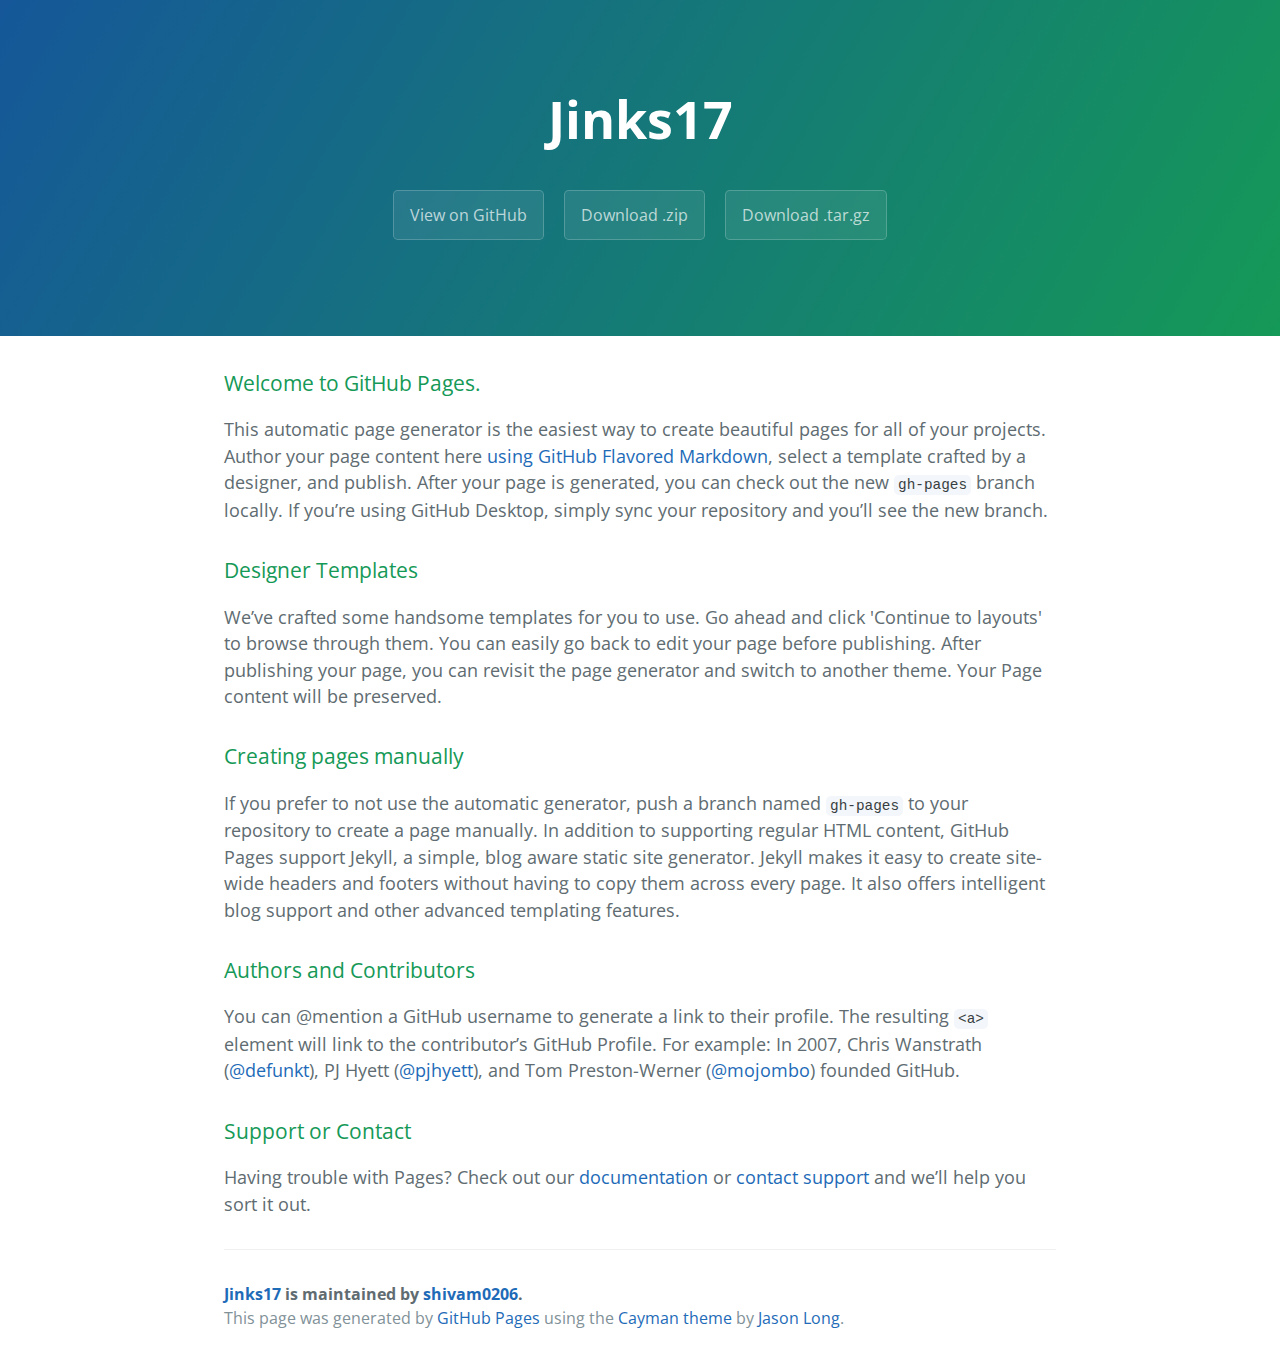
<file: index.html>
<!DOCTYPE html>
<html lang="en-us">
  <head>
    <meta charset="UTF-8">
    <title>Jinks17 by shivam0206</title>
    <meta name="viewport" content="width=device-width, initial-scale=1">
    <link rel="stylesheet" type="text/css" href="stylesheets/normalize.css" media="screen">
    <link href='https://fonts.googleapis.com/css?family=Open+Sans:400,700' rel='stylesheet' type='text/css'>
    <link rel="stylesheet" type="text/css" href="stylesheets/stylesheet.css" media="screen">
    <link rel="stylesheet" type="text/css" href="stylesheets/github-light.css" media="screen">
  </head>
  <body>
    <section class="page-header">
      <h1 class="project-name">Jinks17</h1>
      <h2 class="project-tagline"></h2>
      <a href="https://github.com/shivam0206/jinks17" class="btn">View on GitHub</a>
      <a href="https://github.com/shivam0206/jinks17/zipball/master" class="btn">Download .zip</a>
      <a href="https://github.com/shivam0206/jinks17/tarball/master" class="btn">Download .tar.gz</a>
    </section>

    <section class="main-content">
      <h3>
<a id="welcome-to-github-pages" class="anchor" href="#welcome-to-github-pages" aria-hidden="true"><span aria-hidden="true" class="octicon octicon-link"></span></a>Welcome to GitHub Pages.</h3>

<p>This automatic page generator is the easiest way to create beautiful pages for all of your projects. Author your page content here <a href="https://guides.github.com/features/mastering-markdown/">using GitHub Flavored Markdown</a>, select a template crafted by a designer, and publish. After your page is generated, you can check out the new <code>gh-pages</code> branch locally. If you’re using GitHub Desktop, simply sync your repository and you’ll see the new branch.</p>

<h3>
<a id="designer-templates" class="anchor" href="#designer-templates" aria-hidden="true"><span aria-hidden="true" class="octicon octicon-link"></span></a>Designer Templates</h3>

<p>We’ve crafted some handsome templates for you to use. Go ahead and click 'Continue to layouts' to browse through them. You can easily go back to edit your page before publishing. After publishing your page, you can revisit the page generator and switch to another theme. Your Page content will be preserved.</p>

<h3>
<a id="creating-pages-manually" class="anchor" href="#creating-pages-manually" aria-hidden="true"><span aria-hidden="true" class="octicon octicon-link"></span></a>Creating pages manually</h3>

<p>If you prefer to not use the automatic generator, push a branch named <code>gh-pages</code> to your repository to create a page manually. In addition to supporting regular HTML content, GitHub Pages support Jekyll, a simple, blog aware static site generator. Jekyll makes it easy to create site-wide headers and footers without having to copy them across every page. It also offers intelligent blog support and other advanced templating features.</p>

<h3>
<a id="authors-and-contributors" class="anchor" href="#authors-and-contributors" aria-hidden="true"><span aria-hidden="true" class="octicon octicon-link"></span></a>Authors and Contributors</h3>

<p>You can @mention a GitHub username to generate a link to their profile. The resulting <code>&lt;a&gt;</code> element will link to the contributor’s GitHub Profile. For example: In 2007, Chris Wanstrath (<a href="https://github.com/defunkt" class="user-mention">@defunkt</a>), PJ Hyett (<a href="https://github.com/pjhyett" class="user-mention">@pjhyett</a>), and Tom Preston-Werner (<a href="https://github.com/mojombo" class="user-mention">@mojombo</a>) founded GitHub.</p>

<h3>
<a id="support-or-contact" class="anchor" href="#support-or-contact" aria-hidden="true"><span aria-hidden="true" class="octicon octicon-link"></span></a>Support or Contact</h3>

<p>Having trouble with Pages? Check out our <a href="https://help.github.com/pages">documentation</a> or <a href="https://github.com/contact">contact support</a> and we’ll help you sort it out.</p>

      <footer class="site-footer">
        <span class="site-footer-owner"><a href="https://github.com/shivam0206/jinks17">Jinks17</a> is maintained by <a href="https://github.com/shivam0206">shivam0206</a>.</span>

        <span class="site-footer-credits">This page was generated by <a href="https://pages.github.com">GitHub Pages</a> using the <a href="https://github.com/jasonlong/cayman-theme">Cayman theme</a> by <a href="https://twitter.com/jasonlong">Jason Long</a>.</span>
      </footer>

    </section>

  
  </body>
</html>
</file>
<file: stylesheets/stylesheet.css>
* {
  box-sizing: border-box; }

body {
  padding: 0;
  margin: 0;
  font-family: "Open Sans", "Helvetica Neue", Helvetica, Arial, sans-serif;
  font-size: 16px;
  line-height: 1.5;
  color: #606c71; }

a {
  color: #1e6bb8;
  text-decoration: none; }
  a:hover {
    text-decoration: underline; }

.btn {
  display: inline-block;
  margin-bottom: 1rem;
  color: rgba(255, 255, 255, 0.7);
  background-color: rgba(255, 255, 255, 0.08);
  border-color: rgba(255, 255, 255, 0.2);
  border-style: solid;
  border-width: 1px;
  border-radius: 0.3rem;
  transition: color 0.2s, background-color 0.2s, border-color 0.2s; }
  .btn + .btn {
    margin-left: 1rem; }

.btn:hover {
  color: rgba(255, 255, 255, 0.8);
  text-decoration: none;
  background-color: rgba(255, 255, 255, 0.2);
  border-color: rgba(255, 255, 255, 0.3); }

@media screen and (min-width: 64em) {
  .btn {
    padding: 0.75rem 1rem; } }

@media screen and (min-width: 42em) and (max-width: 64em) {
  .btn {
    padding: 0.6rem 0.9rem;
    font-size: 0.9rem; } }

@media screen and (max-width: 42em) {
  .btn {
    display: block;
    width: 100%;
    padding: 0.75rem;
    font-size: 0.9rem; }
    .btn + .btn {
      margin-top: 1rem;
      margin-left: 0; } }

.page-header {
  color: #fff;
  text-align: center;
  background-color: #159957;
  background-image: linear-gradient(120deg, #155799, #159957); }

@media screen and (min-width: 64em) {
  .page-header {
    padding: 5rem 6rem; } }

@media screen and (min-width: 42em) and (max-width: 64em) {
  .page-header {
    padding: 3rem 4rem; } }

@media screen and (max-width: 42em) {
  .page-header {
    padding: 2rem 1rem; } }

.project-name {
  margin-top: 0;
  margin-bottom: 0.1rem; }

@media screen and (min-width: 64em) {
  .project-name {
    font-size: 3.25rem; } }

@media screen and (min-width: 42em) and (max-width: 64em) {
  .project-name {
    font-size: 2.25rem; } }

@media screen and (max-width: 42em) {
  .project-name {
    font-size: 1.75rem; } }

.project-tagline {
  margin-bottom: 2rem;
  font-weight: normal;
  opacity: 0.7; }

@media screen and (min-width: 64em) {
  .project-tagline {
    font-size: 1.25rem; } }

@media screen and (min-width: 42em) and (max-width: 64em) {
  .project-tagline {
    font-size: 1.15rem; } }

@media screen and (max-width: 42em) {
  .project-tagline {
    font-size: 1rem; } }

.main-content :first-child {
  margin-top: 0; }
.main-content img {
  max-width: 100%; }
.main-content h1, .main-content h2, .main-content h3, .main-content h4, .main-content h5, .main-content h6 {
  margin-top: 2rem;
  margin-bottom: 1rem;
  font-weight: normal;
  color: #159957; }
.main-content p {
  margin-bottom: 1em; }
.main-content code {
  padding: 2px 4px;
  font-family: Consolas, "Liberation Mono", Menlo, Courier, monospace;
  font-size: 0.9rem;
  color: #383e41;
  background-color: #f3f6fa;
  border-radius: 0.3rem; }
.main-content pre {
  padding: 0.8rem;
  margin-top: 0;
  margin-bottom: 1rem;
  font: 1rem Consolas, "Liberation Mono", Menlo, Courier, monospace;
  color: #567482;
  word-wrap: normal;
  background-color: #f3f6fa;
  border: solid 1px #dce6f0;
  border-radius: 0.3rem; }
  .main-content pre > code {
    padding: 0;
    margin: 0;
    font-size: 0.9rem;
    color: #567482;
    word-break: normal;
    white-space: pre;
    background: transparent;
    border: 0; }
.main-content .highlight {
  margin-bottom: 1rem; }
  .main-content .highlight pre {
    margin-bottom: 0;
    word-break: normal; }
.main-content .highlight pre, .main-content pre {
  padding: 0.8rem;
  overflow: auto;
  font-size: 0.9rem;
  line-height: 1.45;
  border-radius: 0.3rem; }
.main-content pre code, .main-content pre tt {
  display: inline;
  max-width: initial;
  padding: 0;
  margin: 0;
  overflow: initial;
  line-height: inherit;
  word-wrap: normal;
  background-color: transparent;
  border: 0; }
  .main-content pre code:before, .main-content pre code:after, .main-content pre tt:before, .main-content pre tt:after {
    content: normal; }
.main-content ul, .main-content ol {
  margin-top: 0; }
.main-content blockquote {
  padding: 0 1rem;
  margin-left: 0;
  color: #819198;
  border-left: 0.3rem solid #dce6f0; }
  .main-content blockquote > :first-child {
    margin-top: 0; }
  .main-content blockquote > :last-child {
    margin-bottom: 0; }
.main-content table {
  display: block;
  width: 100%;
  overflow: auto;
  word-break: normal;
  word-break: keep-all; }
  .main-content table th {
    font-weight: bold; }
  .main-content table th, .main-content table td {
    padding: 0.5rem 1rem;
    border: 1px solid #e9ebec; }
.main-content dl {
  padding: 0; }
  .main-content dl dt {
    padding: 0;
    margin-top: 1rem;
    font-size: 1rem;
    font-weight: bold; }
  .main-content dl dd {
    padding: 0;
    margin-bottom: 1rem; }
.main-content hr {
  height: 2px;
  padding: 0;
  margin: 1rem 0;
  background-color: #eff0f1;
  border: 0; }

@media screen and (min-width: 64em) {
  .main-content {
    max-width: 64rem;
    padding: 2rem 6rem;
    margin: 0 auto;
    font-size: 1.1rem; } }

@media screen and (min-width: 42em) and (max-width: 64em) {
  .main-content {
    padding: 2rem 4rem;
    font-size: 1.1rem; } }

@media screen and (max-width: 42em) {
  .main-content {
    padding: 2rem 1rem;
    font-size: 1rem; } }

.site-footer {
  padding-top: 2rem;
  margin-top: 2rem;
  border-top: solid 1px #eff0f1; }

.site-footer-owner {
  display: block;
  font-weight: bold; }

.site-footer-credits {
  color: #819198; }

@media screen and (min-width: 64em) {
  .site-footer {
    font-size: 1rem; } }

@media screen and (min-width: 42em) and (max-width: 64em) {
  .site-footer {
    font-size: 1rem; } }

@media screen and (max-width: 42em) {
  .site-footer {
    font-size: 0.9rem; } }
</file>
<file: stylesheets/github-light.css>
/*
The MIT License (MIT)

Copyright (c) 2016 GitHub, Inc.

Permission is hereby granted, free of charge, to any person obtaining a copy
of this software and associated documentation files (the "Software"), to deal
in the Software without restriction, including without limitation the rights
to use, copy, modify, merge, publish, distribute, sublicense, and/or sell
copies of the Software, and to permit persons to whom the Software is
furnished to do so, subject to the following conditions:

The above copyright notice and this permission notice shall be included in all
copies or substantial portions of the Software.

THE SOFTWARE IS PROVIDED "AS IS", WITHOUT WARRANTY OF ANY KIND, EXPRESS OR
IMPLIED, INCLUDING BUT NOT LIMITED TO THE WARRANTIES OF MERCHANTABILITY,
FITNESS FOR A PARTICULAR PURPOSE AND NONINFRINGEMENT. IN NO EVENT SHALL THE
AUTHORS OR COPYRIGHT HOLDERS BE LIABLE FOR ANY CLAIM, DAMAGES OR OTHER
LIABILITY, WHETHER IN AN ACTION OF CONTRACT, TORT OR OTHERWISE, ARISING FROM,
OUT OF OR IN CONNECTION WITH THE SOFTWARE OR THE USE OR OTHER DEALINGS IN THE
SOFTWARE.

*/

.pl-c /* comment */ {
  color: #969896;
}

.pl-c1 /* constant, variable.other.constant, support, meta.property-name, support.constant, support.variable, meta.module-reference, markup.raw, meta.diff.header */,
.pl-s .pl-v /* string variable */ {
  color: #0086b3;
}

.pl-e /* entity */,
.pl-en /* entity.name */ {
  color: #795da3;
}

.pl-smi /* variable.parameter.function, storage.modifier.package, storage.modifier.import, storage.type.java, variable.other */,
.pl-s .pl-s1 /* string source */ {
  color: #333;
}

.pl-ent /* entity.name.tag */ {
  color: #63a35c;
}

.pl-k /* keyword, storage, storage.type */ {
  color: #a71d5d;
}

.pl-s /* string */,
.pl-pds /* punctuation.definition.string, string.regexp.character-class */,
.pl-s .pl-pse .pl-s1 /* string punctuation.section.embedded source */,
.pl-sr /* string.regexp */,
.pl-sr .pl-cce /* string.regexp constant.character.escape */,
.pl-sr .pl-sre /* string.regexp source.ruby.embedded */,
.pl-sr .pl-sra /* string.regexp string.regexp.arbitrary-repitition */ {
  color: #183691;
}

.pl-v /* variable */ {
  color: #ed6a43;
}

.pl-id /* invalid.deprecated */ {
  color: #b52a1d;
}

.pl-ii /* invalid.illegal */ {
  color: #f8f8f8;
  background-color: #b52a1d;
}

.pl-sr .pl-cce /* string.regexp constant.character.escape */ {
  font-weight: bold;
  color: #63a35c;
}

.pl-ml /* markup.list */ {
  color: #693a17;
}

.pl-mh /* markup.heading */,
.pl-mh .pl-en /* markup.heading entity.name */,
.pl-ms /* meta.separator */ {
  font-weight: bold;
  color: #1d3e81;
}

.pl-mq /* markup.quote */ {
  color: #008080;
}

.pl-mi /* markup.italic */ {
  font-style: italic;
  color: #333;
}

.pl-mb /* markup.bold */ {
  font-weight: bold;
  color: #333;
}

.pl-md /* markup.deleted, meta.diff.header.from-file */ {
  color: #bd2c00;
  background-color: #ffecec;
}

.pl-mi1 /* markup.inserted, meta.diff.header.to-file */ {
  color: #55a532;
  background-color: #eaffea;
}

.pl-mdr /* meta.diff.range */ {
  font-weight: bold;
  color: #795da3;
}

.pl-mo /* meta.output */ {
  color: #1d3e81;
}
</file>
